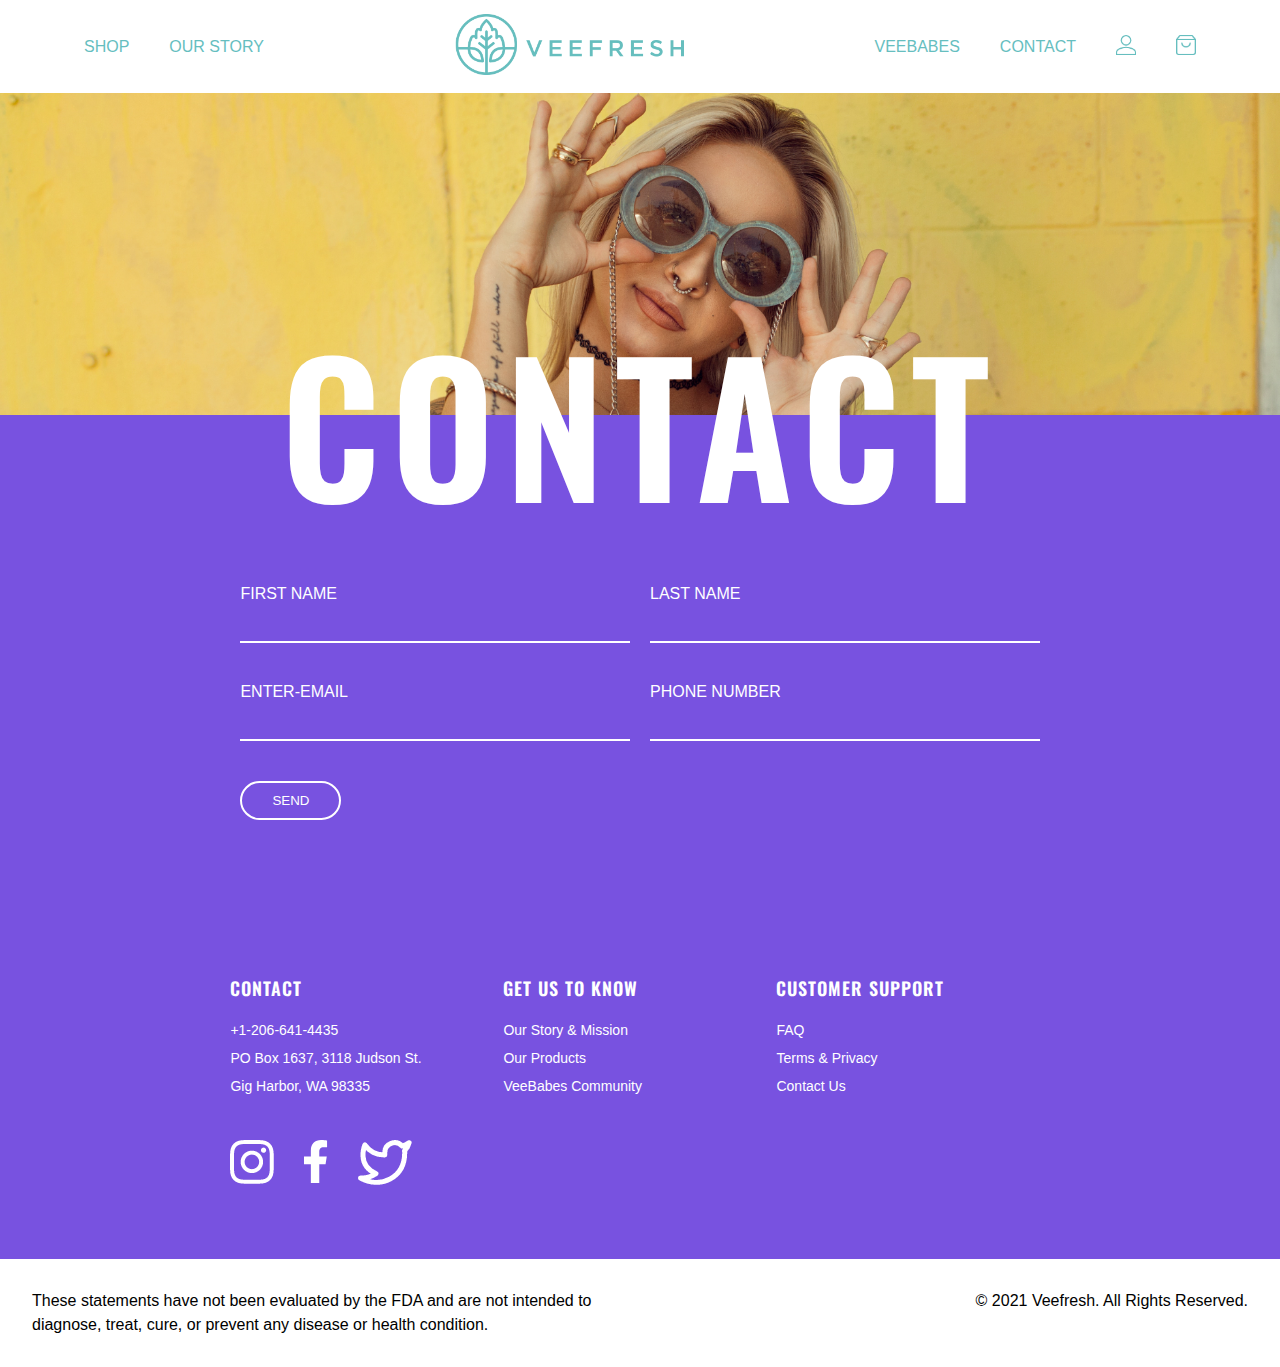
<file: contactus.html>
<!DOCTYPE html>
<html lang="en">

<head>
    <meta charset="UTF-8">
    <meta http-equiv="X-UA-Compatible" content="IE=edge">
    <meta name="viewport" content="width=device-width, initial-scale=1.0">
    <title>Document</title>
    <link rel="stylesheet" href="style.css">
    <link rel="stylesheet" href="responsive.css">
    <link rel="preconnect" href="https://fonts.googleapis.com">
    <link rel="preconnect" href="https://fonts.gstatic.com" crossorigin>
    <link href="https://fonts.googleapis.com/css2?family=Oswald:wght@200;300;400;500;600;700&display=swap"
        rel="stylesheet">
    <script src="https://ajax.googleapis.com/ajax/libs/jquery/3.5.1/jquery.min.js"></script>

</head>

<body>



    <div class="LoadingBlock">
        <div class="MainLoader">

        </div>
    </div>
    <div class="side-nav">
        <ul>
            <li class="close-btn"><a>&times;</a></li>
            <li><a>SHOP</a></li>
            <li><a>OUR STORY</a></li>
            <li><a>VEEBABES</a></li>
            <li><a>CONTACT</a></li>
        </ul>
    </div>
    <div class="wrapper">
        <!---------NAV_BAR_SECTION_START------->
        <div class="shop-nav-bar">
            <div class="nav-bar-small">
                <div class="mini-container nav-bar-small-main">
                    <div class="left-data">
                        <img src="./Images/menu.png" alt="Image is Here.">
                    </div>

                    <div class="mid-data">
                        <img src="./Images/veefresh-logo.png" alt="Image is Here.">
                    </div>
                    <div class="right-data">
                        <img src="./Images/Icon material-person-blue.png" alt="Image is Here.">
                    </div>
                </div>
            </div>
            <div class="mini-container shop-nav">
                <div class="left-nav-bar">
                    <ul>
                        <li><a>SHOP</a></li>
                        <li><a>OUR STORY</a></li>
                    </ul>
                </div>
                <div class="mid-nav-bar">
                    <img src="./Images/veefresh-logo.png" alt="Image is Here.">
                </div>
                <div class="right-nav-bar">
                    <ul>
                        <li><a>VEEBABES</a></li>
                        <li><a>CONTACT</a></li>
                        <li><a><img src="./Images/Icon material-person-blue.png" alt="Image is Here."></a></li>
                        <li><a><img src="./Images/Icon feather-shopping-bag-blue.png" alt="Image is Here."></a></li>
                    </ul>
                </div>
            </div>
        </div>
        <!---------NAV_BAR_SECTION_END------->
        <!---------BLANK IMAGE SECTION START------->
        <div class="image-section">
            <img src="./Images/atikh-bana-_KaMTEmJnxY-unsplash.png" alt="Image is Here.">
        </div>
        <!---------BLANK IMAGE SECTION END------->
        <!---------CONTACT US SECTION START------>
        <div class="contact-us">
            <div class="contact-us-heading">
                <h2>CONTACT</h2>
            </div>
            <div class="main-contact-us-section">
                <div class="container">
                    <form>
                        <div class="input-group">
                            <div class="main-input-group">
                                <label>FIRST NAME</label>
                                <input type="text" required="required">
                            </div>
                        </div>
                        <div class="input-group">
                            <div class="main-input-group">
                                <label>LAST NAME</label>
                                <input type="text" required="required">
                            </div>
                        </div>
                        <div class="input-group">
                            <div class="main-input-group">
                                <label>ENTER-EMAIL</label>
                                <input type="email" required="required">
                            </div>
                        </div>
                        <div class="input-group">
                            <div class="main-input-group">
                                <label>PHONE NUMBER</label>
                                <input type="tel" required="required">
                            </div>
                        </div>
                        <button>SEND</button>
                    </form>

                    <div class="main-connect-content-main">
                        <div class="box-1-main">
                            <div class="content-box-main">
                                <h2>CONTACT</h2>
                                <p>+1-206-641-4435</p>
                                <p>PO Box 1637, 3118 Judson St.</p>
                                <p>Gig Harbor, WA 98335</p>
                            </div>
                            <div class="content-box-main">
                                <h2>GET US TO KNOW</h2>
                                <p>Our Story & Mission</p>
                                <p>Our Products</p>
                                <p>VeeBabes Community</p>
                            </div>
                            <div class="content-box-main">
                                <h2>CUSTOMER SUPPORT</h2>
                                <p>FAQ</p>
                                <p>Terms & Privacy</p>
                                <p>Contact Us</p>
                            </div>
                        </div>
                        <div class="box-2-main">
                            <ul>
                                <li><a><img src="./Images/Icon awesome-instagram.png" alt="Image is Here."></a></li>
                                <li><a><img src="./Images/Icon awesome-facebook-f.png" alt="Image is Here."></a></li>
                                <li><a><img src="./Images/Icon feather-twitter.png" alt="Image is Here."></a></li>
                            </ul>
                        </div>
                    </div>
                </div>
            </div>
        </div>
        <!---------CONTACT US SECTION END------>


        <!---------FOOTER SECTION START------------>
        <div class="shop-footer">
            <div class="footer-main-block">
                <div class="box1">
                    <p>These statements have not been evaluated by the FDA and are not intended
                        to diagnose, treat, cure, or prevent any disease or health condition.</p>
                </div>
                <div class="box2">
                    <p>© 2021 Veefresh. All Rights Reserved.</p>
                </div>
            </div>
        </div>
        <!---------FOOTER SECTION END-------------->
    </div>
    <script src="./main.js"></script>
</body>

</html>
</file>
<file: style.css>
*{
    margin:0;
    padding: 0;
}
.offer-box{
    display: none;
}
.side-nav ul li a {
    text-decoration: none;
    color: var(--main-color-2);
}
.main-offer-div{
    width: 100%;
    height:100%;
    position: fixed;
    display: flex;
    justify-content: center;
    align-items: center;
    background-color:rgba(0,0,0,0.5);
    z-index: 999;
}
.offer-sub-box{
    width: 75%;
    height: 80vh;
    margin: 0 auto;
}
.bg-image{
    background: url('./Images/Group\ 327.png');
    height: 100%;
    width: 100%;
    background-size: cover;
    background-position: center;
    background-repeat: no-repeat;
    position: relative;
}
.bg-image:after{
    position: absolute;
    content: '';
    top: 0;
    left: 0;
    height: 100%;
    width: 100%;
    background: linear-gradient(to top right,rgba(15,100,172,0.8),rgba(102,190,191,0.8));
    z-index: 0;
}
.main-image-div{
    height: 100%;
    width: 100%;
    z-index: 1;
    display: flex;
    justify-content: center;
    align-items: center;
}
.popUpContent{
    display: flex;
    justify-content: center;
    align-content: center;
    flex-direction: column;
}
.center-content {
    display: flex;
    justify-content: center;
    align-items: center;
    flex-direction: column;
}
.popUpContent h2 {
    font-size: 28px;
    color: #fff;
    text-align: center;
    line-height: 1.2;
    padding: 10px 0;
    margin: 10px 0;
}
.center-content p{
    text-align: center;
    color: #fff;
    font-weight: 600;
    padding: 10px 0;
}
.center-content .formFirst  button{
    width: 20%;
    background-color:transparent;
    color: #fff;
}
.center-content form{
    width: 100%;
    margin: 10px 0;
}
.popUpContent h2 span{
    font-size: 50px;
}
.formFirst{
    border-bottom: 2px solid #fff;
    background-color: transparent;
    margin: 10px 0;
    font-size: 14px;
}

.formFirst input{
    background-color: transparent;
    color: var(--main-color-1);
    
}
.formFirst label{
    background-color: transparent;
    color: #fff;
}
.formFirst button{
    cursor: pointer;
}
.formFirst input::placeholder{
    color: #fff;
    font-size: 14px;
}
.center-content button{
    width: 100%;
    padding: 5px 0;
    border-radius: 20px;
    margin: 10px 0;
}
.bg-image .main-image-div{
    position: relative;
}
.LoadingBlock{
    width: 100%;
    height: 100%;
    position: fixed;
    display: flex;
    justify-content: center;
    align-items: center;
    z-index: 99;
    background-color: rgba(0,0,0,1);
}
.MainLoader{
    width: 100px;
    height: 100px;
    border:5px solid white;
    border-radius: 50%;
    border-top-color:yellow;
    animation: alter 2s infinite;
}
@keyframes alter {
    100%{
        transform: rotate(360deg);
    }    
}
.libraryLoader{
    display: none;
}
html, body, div, span, applet, object, iframe,
h1, h2, h3, h4, h5, h6, p, blockquote, pre,
a, abbr, acronym, address, big, cite, code,
del, dfn, em, img, ins, kbd, q, s, samp,
small, strike, strong, sub, sup, tt, var,
b, u, i, center,
dl, dt, dd, ol, ul, li,
fieldset, form, label, legend,
table, caption, tbody, tfoot, thead, tr, th, td,
article, aside, canvas, details, embed, 
figure, figcaption, footer, header, hgroup, 
menu, nav, output, ruby, section, summary,
time, mark, audio, video {
	margin: 0;
	padding: 0;
	border: 0;
	font-size: 100%;
	font: inherit;
	vertical-align: baseline;
}
input,button{
    border:none;
    outline: none;
}
abbr[title] {
    border-bottom: none; /* 1 */
    text-decoration: underline; /* 2 */
    text-decoration: underline dotted; /* 2 */
}
article,aside,details,figcaption,figure,footer,header,hgroup,menu,nav,section { 
    display:block;
}
:root{
    --main-color-1 : #fff;
    --main-color-2 : #66BEBF;
    --main-color-3 : #453E3B;
    --pink-bg-color: #F491B3;
    --purple-bg-color: #6C559B;
    --brown-bg-color: #C65621;
    --light-grey-color:#707070;
    --button-bg-color-1:#423071;
    --orange-color:#FEA08A; 
    --purple-before-color:#B78FCC;
    --lightblue-before-color:#66BEBF;
    --red-color:#e56426;
    --pink-bg-color-1:#FCA08D;
    --purple-color:#7852E0;
}
body{
    font-family: 'Open Sans', sans-serif;
}

/*PAGE LOADER SECTION END*/
/*HOME PAGE SECTION START*/
.wrapper{
    width: 100%;
    transition: margin-left 0.5s;
    /* display: none; */
}
.mini-container{
    width: 90%;
    margin: 0 auto;
}
.container{
    width: 80%;
    margin: 0 auto;
}
.mini-container-nav-bar {
    width: 100%;
    position: relative;
    
}
.nav-bar-main{
    width: 100%;
    position: absolute;
    z-index: 9;
    transform: 0.3s ;
}
.nav-bar-scroll{
    background-color: var(--main-color-1);
    box-shadow: 2px 2px 10px rgba(0,0,0,0.5);
    position: fixed;
    transition: 0.5s;
    background-color: #fff;
}
.nav-bar {
    display: flex;
    justify-content: space-between;
    width: 95%;
    margin: 0 auto;
    align-items: center;
    padding: 5px 0 0;
}
.nav-bar-left ul {
    list-style: none;
    display: flex;
    justify-content: center;
    align-items: center;
    flex-wrap: wrap;
}
.nav-bar-left ul li {
    padding: 0px 20px;
    color: var(--main-color);
}
.nav-bar-left ul li a {
    color: var(--main-color-1);
    text-decoration: none;
    cursor: pointer;
    
}
.nav-bar-right ul li a {
    color: var(--main-color-1);
    text-decoration: none;
}
.nav-bar-mid {
    list-style: none;
}
.nav-bar-mid {
    list-style: none;
}
.nav-bar-mid li img{
    cursor: pointer;
}
.nav-bar-right ul li {
    padding: 0px 20px;
    color: var(--main-color);
}
.nav-bar-right ul li a{
    cursor: pointer;
}
.nav-bar-right ul li img{
    cursor: pointer;
}
.nav-bar-right ul {
    list-style: none;
    display: flex;
    justify-content: center;
    align-items: center;
    flex-wrap: wrap;
}
.header-slider-div .slider-div-items img {
    width: 100%;
    display: block;
}
.header-slider-div .slider-div-items {
    width: 100%;
    padding: 120px 0 100px;
}
.slider-div{
    width: 100%;
    cursor: grab;
}
.header-slider-div {
    width: 100%;
}
.nav-bar-right ul li img {
    height: 25px;
    width: 25px;
}
.slider-div-items{
    position: relative;
}
.slide-image-div{
    width: 65%;
    margin: 0 auto;
}
.slide-image-div img{
    width: 100%;
    display: block;
}
.slide-bg-1{
    background-color: var(--pink-bg-color);
}
.slide-bg-2{
    background-color: var(--purple-bg-color);
}
.slide-bg-3{
    background-color: var(--brown-bg-color);
}
.large-title{
    position: absolute;
    z-index: 1;
    top: 50%;
    left: 10%;
    transform: translate(-10%, -50%);
}
.large-title h2{
    font-size: 75px;
    font-family: 'Oswald',sans-serif;
    font-weight: 600;
    color: var(--main-color-1);

}
.slide-number{
    position: absolute;
    top: 15%;
    left: 12%;
}
.slide-number p{
    font-size: 50px;
    color: var(--main-color-1);
    font-weight: 600;
    position:relative;
}
.slide-number p::before{
    content: '';
    position: absolute;
    width: 100%;
    bottom: 0;
    border-bottom: 5px solid var(--main-color-1);
}
.main-hash-tag-section {
    padding: 50px 0 75px;
    min-height: 550px;
    display: flex;
    justify-content: center;
    align-items: center;
}
.main-hash-tag-content {
    width: 60%;
    margin: 0 auto;
    text-align: center;
}   
.main-hash-tag-content p {
    font-size: 20px;
    padding: 0 100px;
    line-height: 2.0;
    color: var(--light-grey-color);
}
.main-hash-tag-content p span{
    font-weight: 600;
    color: var(--main-color-3);
    text-shadow: 2px 1px 3px rgba(0,0,0,0.3);

}
.hash-tag-section{
    position: relative;
    background-color: #F8F8F8;
}
.hash-tag-absolute-item-1 {
    position: absolute;
    top: -5%;
    left: 10%;
    max-width: 200px;
}
.hash-tag-absolute-border-div {
    border: 15px solid;
    position: relative;
    border: 10px solid var(--main-color-1);
    background-color: var(--main-color-1);
}
.mustag-image {
    position: absolute;
    top: -12%;
    left: 50%;
    transform: translateX(-50%);
}
.mustag-image img{
    width: 100%;
    margin: 0 auto;
}
.hash-tag-absolute-content img {
    width: 100%;
    display: block;
}
.hash-tag-absolute-item-2 {
    position: absolute;
    top: 12%;
    left: 82%;
    max-width: 200px;
}
.hash-tag-absolute-item-3 {
    position: absolute;
    top: 35%;
    left: -1%;
    max-width: 200px;
    max-height: 200px;
}
.hash-tag-1 p{
    color: var(--main-color-3);
    text-align: center;
    font-size: 22px;
    padding: 10px 0;
    font-weight: 600;
}
.hash-tag-2 p{
    color: var(--main-color-2);
    text-align: center;
    font-size: 22px;
    padding: 5px 0;
}
.hash-tag-absolute-item-4 {
    position: absolute;
    top: 50%;
    left: 75%;
    max-width: 200px;
}
.hash-tag-absolute-item-5 {
    position: absolute;
    bottom: -10%;
    left: 35%;
    max-width: 200px;
}
.hash-tag-absolute-item-6 {
    position: absolute;
    bottom: -20%;
    left: 55%;
    max-width: 200px;
}   
/*SIDE IMAGE SECTION START*/
.side-image-section{
    width: 100%;
}
.side-image {
    position: relative;
    left: -100px;
}
.side-image img{
    padding: 10px 0;
    width: 300px;
    height: 300px;
}
/*SIDE IMAGE SECTION END*/
/*HOME PAGE PRODUCT SECTION START*/
.homepage-product-section{
    background-color: var(--purple-bg-color);
    padding: 150px 0    ;
    position: relative;
}

.homepage-product-heading h2{
    position: absolute;
    top: -11%;
    left: 50%;
    transform: translateX(-50%);
    font-size: 160px;
    font-weight: 600;
    color: var(--main-color-2);
    letter-spacing: 10px;
    font-family: 'Oswald', sans-serif; 
}
.homepage-product-main-box{
    width: 95%;
    margin: 0 auto;
    padding: 100px 0 50px;
}
.product-sub-main-box{
    display: flex;
    flex-direction: row;
    flex-wrap: wrap;
}
.product-image-section img{
    width: 80%;
    display: block;
}
.product-sub-main-box .product-box {
    width: 25%;
    display: block;
    text-align: center;
    transition: 0.5s;
}
.product-sub-main-box .product-box:hover{
    transform: scale(1.1);
    overflow: hidden;
}
.product-image-section {
    align-items: center;
    justify-content: center;
    display: flex;
    position: relative;
    z-index: 1;
    padding-top: 20px;
}
.product-image-section img{
    cursor: pointer;
}
.product-image-section.bg-color-1:before{
    content: '';
    position: absolute;
    height: 75%;
    width: 50%;
    top: 0;
    background-color: var(--orange-color);
    border-radius: 0 80px 0 80px;
    z-index: -1;
}
.product-image-section.bg-color-2:before{
    content: '';
    position: absolute;
    height: 75%;
    width: 50%;
    top: 0;
    background-color: var(--purple-before-color);
    border-radius: 0 80px 0 80px;
    z-index: -1;
}
.product-image-section.bg-color-3:before{
    content: '';
    position: absolute;
    height: 75%;
    width: 50%;
    top: 0;
    background-color: var(--lightblue-before-color);
    border-radius: 0 80px 0 80px;
    z-index: -1;
}
.content-section h2 {
    color: var(--main-color-1);
    font-size: 24px;
}
.content-section p {
    color: var(--main-color-1);
    font-size: 14px;
}
.content-section a{
    background-color: var(--button-bg-color-1);
    color: var(--main-color-1);
    padding: 10px 20px;
    border-radius: 25px;
    display: inline-block;
    margin: 10px 0;
    cursor: pointer;
    font-size: 12px;
}
.padding-2{
    margin-top: -75px;
    position: relative;
}
.hover-circle-section{
    width: 95%;
    margin: 0 auto;
    display: flex;
    flex-direction: row;
    flex-wrap: wrap;
    padding: 20px 0;
    position: relative;
}
.hover-circle-section:before{
    content: '';
    position: absolute;
    width: 75%;
    border-bottom: 2px solid #fff;
    left: 50%;
    top: 50%;
    transform: translate(-50%, -50%);
}
.main-circle-box{
    width: 25%;
    display: flex;
    justify-content: center;
    align-items: center;
}
.main-circle-box .circle-box{
    height: 25px;
    width: 25px;
    background-color: var(--main-color-1);
    border-radius: 50%;
    transition: 0.4s;
}
.circle-box-hover{
    background-color: var(--main-color-2);
    transform: scale(1.2);

}
/*HOME PAGE PRODUCT SECTION END/

/*HOME PAGE STORY SECTION START*/
.our-story-section{
    width: 100%;
    position: relative;
    padding: 100px 0 0;
}
.our-story-heading h2{
    position: absolute;
    top: -4%;
    width: 100%;
    left: 50%;
    letter-spacing: 5px;
    text-align: center;
    transform: translateX(-50%);
    font-size: 140px;
    font-weight: 600;
    color: var(--main-color-2);
    letter-spacing: 10px;
    font-family: 'Oswald', sans-serif;
}
.our-story-main-block > p{
    width: 60%;
    margin: 0 auto;
    font-size: 22px;
    text-align: center;
    line-height: 1.6;
    color: var(--main-color-3);
}
.story-block{
    width: 100%;
    padding: 50px 0 0;
}
.sub-story-block{
    display: block;
    padding: 100px 0 0;
}
.item-box-1{
    display: flex;
    flex-direction: row;
    flex-wrap: wrap;
    justify-content: center;
    padding: 80px 0;
    align-items: center;
}
.reverse-class{
    flex-direction: row-reverse;
}
.item-box-1 .image-box,.item-box-1 .content-box{
    width: 50%;
}
.item-box-1 .image-box img{
    width: 100%;
    display: block;
    position: relative;
}
.main-image-div{
    position: relative;
    width: 75%;
    margin: 0 auto;
}
.main-margin-div-2{
    position: relative;
    width: 75%;
    margin: 0;
}
.item-box-1 .image-box .main-image-div::before{
    content: '';
    position: absolute;
    height: 100%;
    width: 100%;
    top: -15%;
    left: -15%;
    background-color: rgba(102,190,191,0.5);
}
.reverse-class .image-box{
    display: flex;
    justify-content: flex-end;
}
.item-box-1.reverse-class .image-box .main-image-div::before{
    content: '';
    position: absolute;
    height: 100%;
    width: 100%;
    top: -15%;
    left: -15%;
    background-color: rgba(248,185,154,0.5);
}
.item-box-1 .content-box{
    display: flex;
    /* flex-wrap: wrap; */
}
.home-page-connect-section{
    background-image: url('./Images/AdobeStock_2060366351.png')!important;
}
.home-page-connect{
    background-color: transparent!important;
}
.home-page-connect-heading{
    top: 8%!important;
}
.homepage-offer-section{
    width: 100%;
    padding: 0 0 50px;
}
.homepage-offer-section .image{
    position: relative;
}
.homepage-offer-section .image img{
    width: 100%;
    display: block;
    filter: grayscale(100%);
}
.homepage-offer-section .image::after{
    position: absolute;
    content: '';
    top: 0;
    left: 0;
    height: 100%;
    width: 100%;
    background: linear-gradient(to right,rgb(102 190 191 / 50%),rgb(120 82 224 / 50%));
}
.count-box {
    padding: 20px 30px;
    font-size: 32px;
    font-weight: 600;
    color: var(--main-color-2);
}
.main-content-box a {
    font-size: 18px;
    font-weight: 600;
    color: var(--red-color);
    cursor: pointer;
}
.main-content-box h2 {
    font-size: 60px;
    font-family: cursive;
    color: var(--red-color);
}
.main-content-box p {
    font-size: 16px;
    line-height: 1.6;
    color: var(--light-grey-color);
    padding: 20px 0;
}
.offer-container{
    position: relative;
}
.offer-container .offer-content{
    position: absolute;
    top: 50%;
    transform: translateY(-50%);
    left: 10%;
    width: 30%;
}
.offer-container .offer-content h2{
    font-size: 80px;
    font-weight: 600;
    line-height: 1.0;
    color: var(--main-color-1);
}
.offer-container .offer-content p{
    padding: 20px 50px 0 0;
    line-height: 1.6;
    font-size: 16px;
    color: var(--main-color-1);
}
.offer-container .offer-content h3{
    text-transform: uppercase;
    padding: 20px 0;
    font-weight: 600;
    color: var(--main-color-1);
}
/*HOME PAGE STORY SECTION END*/
/*HOME PAGE SECTION END*/
/* CONTACT US PAGE START */
/*NAV BAR SMALL START*/
    .side-nav{
        height: 100%;
        width: 0px;
        position: fixed;
        z-index: 99;
        background: var(--main-color-1);
        color: var(--main-color-2);
        padding: 50px 0;
        overflow-x: hidden;
        transition: 0.5s;
    }
    .side-nav ul{
        list-style: none;
        margin: 0 20px;
    }
    .side-nav ul li{
        padding: 20px 0;
        position: relative;
    }
    .side-nav ul li a{
        cursor: pointer;
    }
    .side-nav .close-btn{
        position: absolute;
        top: 0;
        padding: 0;
        right: 25px;
        font-size: 50px;
    }
    .side-nav .close-btn::before{
        border-bottom: none;
    }
    .side-nav ul li::before{
        position: absolute;
        content: '';
        border-bottom: 2px solid var(--main-color-2);
        z-index: 999;
        width: 0%;
        bottom: 0;
        transition: 0.5s;
    }
    .side-nav ul li:hover::before{
        width: 100%;
    }
    .nav-bar-small{
        width: 100%;   
        padding: 10px 0;
        display: none;
    }
    .nav-bar-small-main{
        display: flex;
        align-items: center;
    }
    .nav-bar-small-main .left-data{
        width: 20%;
        display: flex;
        align-items: center;;
    }
    .nav-bar-small-main .mid-data{
        width: 60%;
        display: flex;
        justify-content: center;
    }
    .nav-bar-small-main .mid-data img{
        display: block;
    }
    .nav-bar-small-main .right-data{
        width: 20%;        
        display: flex;
        justify-content: flex-end;
    }
    .nav-bar-small-main .right-data img{
       height: 30px;
       width: 30px;
       display: block;
    }
    .nav-bar-small-main .left-data img{
        height: 30px;
        width: 30px;
    }
    .left-data img,.mid-data img,.right-data img{
        cursor: pointer;
    }
/*NAV BAR SMALL END*/
/* NAV BAR SECTION CODE*/
.shop-nav-bar {
    width: 100%;
    position: relative;
    transition: 0.8s;
    background-color: #fff;
}
.shop-nav {
    display: flex;
    align-items: center;
    justify-content: space-between;
    flex-direction: row;
    padding: 10px 0;
}
.left-nav-bar ul li {
    margin: 0px 20px;
    color: var(--main-color-2);
}
.left-nav-bar ul li a{
    cursor: pointer;
}
.mid-nav-bar{
    text-align: center;
}
.mid-nav-bar img{
    cursor: pointer;
}
.left-nav-bar ul {
    display: flex;
    list-style: none;
    align-items: center;
}
.right-nav-bar ul li {
    margin: 0px 20px;
    color: var(--main-color-2);
}
.right-nav-bar ul li a{
    cursor: pointer;
}
.right-nav-bar ul {
    display: flex;
    list-style: none;
    align-items: center;
    justify-content: flex-end;
}
.right-nav-bar ul img{
    height: 20px;
    width: 20px;
}
.nav-bar-scroll-1{
    box-shadow: 1px 2px 15px rgba(0,0,0,0.3);  
    position: fixed;
    top: 0;
    z-index: 9;
    transition: 0.5s;
}
/*NAV BAR CODE END*/
/*IMAGE SECTION START*/
.image-section{
    width: 100%;
}
.image-section img{
    width: 100%;
    display: block;
}
/*IMAGE SECTION END*/
/*CONTACT US SECTION START*/
.contact-us{
    background-color: var(--purple-color);
    position: relative;
    padding: 50px 0;
    
}
.contact-us-heading{
    width: 100%;
    text-align: center;
}
.contact-us-heading h2{
    top: -15%;
    position: absolute;
    left: 50%;
    transform: translateX(-50%);
    font-size: 180px;
    font-weight: 600;
    color: var(--main-color-1);
    letter-spacing: 10px;
    font-family: 'Oswald', sans-serif;
}
.main-contact-us-section form{
    padding: 100px 0;
    width: 80%;
    margin: 0 auto;
    display: flex;
    flex-direction: row;
    flex-wrap: wrap;
}
.input-group{
    width: 50%;
    margin: 20px 0;
}
.main-input-group{
    margin: 0 10px;
    display: flex;
    flex-direction: column;
}
.main-input-group label{
    color: var(--main-color-1);
}
.main-input-group input{
    background: transparent;
    border-bottom: 2px solid var(--main-color-1);
    color: var(--main-color-1);
    font-size: 16px;
    padding: 10px 0;
}
.main-contact-us-section form button{
    margin: 20px 10px;
    padding: 10px 30px;
    background: transparent;
    color: var(--main-color-1);
    border:2px solid var(--main-color-1);
    border-radius: 20px;
    cursor: pointer;
}
.main-connect-content-main{
    width: 80%;
    margin: 0 auto;
    display: block;
}
.main-connect-content-main .box-1-main{
    display: flex;
    flex-direction: row;
    flex-wrap: wrap;
    padding: 20px 0;
}
.main-connect-content-main .content-box-main{
    width: 33.33%;
}
.main-connect-content-main .content-box-main h2{
    padding: 15px 0;
    color: var(--main-color-1);
    font-weight: 600;
    font-family: 'oswald',sans-serif;
    font-size: 18px;
    letter-spacing: 1px;
}
.main-connect-content-main .content-box-main  p{
    color: var(--main-color-1);
    line-height: 2.0;
    font-size: 14px;
}
.main-connect-content-main .box-2-main{
    width: 100%;
    padding: 20px 0;
}
.main-connect-content-main .box-2-main ul{
    list-style: none;
    display: flex;
}
.main-connect-content-main .box-2-main ul li{
    padding-right: 30px;
}
.main-connect-content-main .box-2-main ul li img{
    cursor: pointer;
}
/*CONTACT US SECTION  END*/
/*FOOTER SECTION START*/
.shop-footer{
    width: 100%;
    background-color: var(--main-bg-color-1);
    padding: 30px 0;
}
.footer-main-block{
    width: 95%;
    margin:  0 auto;
    display: flex;
    flex-direction: row;
    justify-content: space-between;
    flex-wrap: wrap;
}
.footer-main-block .box1,.footer-main-block .box2{
    width: 50%;
    font-size: 16px;
    line-height: 1.5;
}
.footer-main-block .box2{
    text-align: right;
}
/*FOOTER SECTION END*/
/*CONTACT US PAGE END*/
/*SHOP PAGE SECTION START*/
.shop-image-div {
    width: 100%;
    display: flex;
    flex-wrap: wrap;
    flex-direction: row;
}
.image-div {
    width: 50%;
}
.image-div img {
    width: 100%;
    display: block;
    position: relative;
    cursor: pointer;
}
.first-sec-second-image{
    position: relative;
    z-index: 1;
}
.shop-procuct-section{
    background-color: #F8EDED;
    position: relative;
    padding: 150px 0 0 ;
    top: -175px;
}
.shop-product-heading h2 {
    padding-left: 150px;
    font-weight: 600;
    font-size: 40px;
    letter-spacing: -2px;
    font-family: 'Oswald', sans-serif;
}
.shop-product-heading {
    width: 100%;
    color: var(--main-color-2);
    font-weight: 600;
    font-size: 30px;
}
.shop-section-main-box{
    width: 100%;
    margin: 0 auto;
    padding: 50px 0px;  
}
.shop-sub-secton{
    width: 100%;
    display: flex;
    flex-direction: row;
    align-items: center;
    flex-wrap: wrap;
}
 .shop-block{
     width: 50%;
     margin: 25px 0px;
}
 .shop-block-margin-div{
     margin: 0px 20px;
     display: flex;
     flex-direction: row;
     flex-wrap: wrap;
     align-items: center;
}
.shop-box-1,.shop-box-2{
     width: 50%;
}
.shop-block-margin-div .shop-box-1{
     position: relative;
}
 .shop-block-margin-div .image-div{
     width: 100%;   
}
.shop-block-margin-div .bg-color-1:before{
        position: absolute;
        content: "";
        top: 0;
        left: 50%;
        transform: translateX(-50%);
        width: 65%;
        height: 80%;
        background-color: #FEA08A;
        z-index: -0;
        border-radius: 0 80px 0 80px;
}
.shop-block-margin-div .bg-color-2:before{
        position: absolute;
        content: "";
        top: 0;
        left: 50%;
        transform: translateX(-50%);
        width: 65%;
        height: 80%;
        background-color: #B78FCC;
        z-index: 0;
        border-radius: 0 80px 0 80px;
}
.shop-block-margin-div .bg-color-3:before{
        position: absolute;
        content: "";
        top: 0;
        left: 50%;
        transform: translateX(-50%);
        width: 65%;
        height: 80%;
        background-color: var(--pink-bg-color-1);
        z-index: 0;
        border-radius: 0 80px 0 80px;
}
.shop-block-margin-div .bg-color-4:before{
        position: absolute;
        content: "";
        top: 0;
        left: 50%;
        transform: translateX(-50%);
        width: 65%;
        height: 80%;
        background-color: #66BEBF;
        z-index: 0;
        border-radius: 0 80px 0 80px;
}
.shop-block-margin-div .bg-color-3 img{
     display: block; 
}
.shop-box-2{
        align-items: center;
        justify-content: center;
        height: 100%;
}
.shop-box-2 p{
        font-size: 18px;
        color: var(--main-color-3);
        line-height: 1.6;
        font-weight: 500;
}
.shop-box-2 .shop-box-content{
        height: 100%;
}
.shop-box-2 h3{
        font-size: 24px;
        margin: 10px 0;
        color: var(--main-color-2);
}
.shop-box-2 .rating{
        display: flex;
        flex-direction: row;
        margin: 10px 0;
        align-items: center;
}
.rating .rating-image-div{
        width: 40%;
}
.rating .rating-view{
        padding: 0 10px;
}
.rating .rating-image-div img{
        width: 100%;
        display: block;
}
.shop-box-2 a{
        background-color: var(--button-bg-color-1);
        color: var(--main-color-1);
        padding: 10px 20px;
        border-radius: 25px;
        display: inline-block;
        margin: 10px 0;
        cursor: pointer;
}
.nav-bar-scroll-1{
        box-shadow: 1px 2px 15px rgba(0,0,0,0.3);  
        position: fixed;
        top: 0;
        z-index: 9;
        transition: 0.5s;
}
.main-combo-section{
       width: 100%;
       top: -175px;
       position: relative;
       padding: 20px 0;
}
.combo-main-box{
       display: flex;
       flex-direction: row;
       justify-content: center;
       align-items: center;
       flex-wrap: wrap;
}
.main-combo-heading-section{
       padding: 30px 0;
       width: 100%;
       text-align: center;
}
.main-combo-heading-section h2{
       font-size: 60px;
       font-weight: 550; 
       padding: 10px 0;
       color: var(--main-color-2);
       letter-spacing: -2px;
       font-family: 'Oswald', sans-serif;

}
.combo-main-box .combo-box{
       width: 33.33%;
}
.combo-main-box .combo-sub-box{
       margin: 10px 30px;
        display: block;
}
.combo-sub-box .combo-box-1{
       position: relative;
}
.combo-sub-box .combo-box-2{
       text-align: center;
}
.combo-sub-box .combo-box-1.combo-before-1::before{
       content: '';
       position: absolute;
       top: 0;
       width: 75%;
       left: 50%;
       transform: translateX(-50%);
       background-color: #F8B99A;
       height: 80%;
       border-radius: 0 80px 0 80px;
       z-index: -1;
}
.combo-sub-box .combo-box-1.combo-before-3::before{
    content: '';
    position: absolute;
    top: 0;
    width: 75%;
    left: 50%;
    transform: translateX(-50%);
    background-color: #66BEBF;
    height: 80%;
    border-radius: 0 80px 0 80px;
    z-index: -1;
}
.combo-sub-box .combo-box-1.combo-before-2::before{
    content: '';
    position: absolute;
    top: 0;
    width: 75%;
    left: 50%;
    transform: translateX(-50%);
    background-color:#B78FCC;
    height: 80%;
    border-radius: 0 80px 0 80px;
    z-index: -1;
}
.combo-main-box .combo-box-image{
    width: 100%;
    padding: 50px 0 10px 0;
}
.combo-main-box .combo-box-image img{
    width: 100%;
    display: block;
    cursor: pointer;
}
.combo-sub-box .combo-box-2 h2{
    font-size: 22px;
    color: var(--main-color-3);
    font-weight: 500;
}
.combo-sub-box .combo-box-2 h3{
    font-size: 24px;
    color: var(--main-color-2);
}
.combo-sub-box .combo-box-2 h3 strike{
    font-size: 18px;
    color: lightgray;
}
.combo-sub-box .combo-box-2 a{
    background-color: var(--button-bg-color-1);
        color: var(--main-color-1);
        padding: 10px 20px;
        border-radius: 25px;
        display: inline-block;
        margin: 10px 0;
        cursor: pointer;
}
.image-with-text-section{
    width: 100%;
    position: relative;
}
.main-image-with-text-section{
    display: flex;
    justify-content: center;
    flex-direction: row;
    flex-wrap: wrap;
}
.main-image-with-text-section .box-1,.main-image-with-text-section .box-2{
    width: 50%;
}
.main-image-with-text-section .box-2{
    display: flex;
    flex-direction: column;
}
.main-image-with-text-section .box-1 img{
    width: 100%;
    display: block;
}
.box2-box-1 img {
    width: 100%;
    display: block;
}
.box2-box-2{
    padding: 100px;
}
.box2-box-2 h2{
    font-size: 24px;
    color: var(--main-color-2);
}
.box2-box-2 p{
    font-size: 20px;
    color: #808080;
    padding: 10px 0;
}
.box-3 .box2-box-2{
    display: none;
}
.image-overlay-section{
    width: 100%;
}
.overlay-section{
    display: flex;
    flex-direction: row;
    flex-wrap: wrap;
    padding: 50px 0;
}
.overlay-section .box-1{
    width: 35%;
    background: url('./Images/jusdevoyage-dynzyA1I6ds-unsplash.png');
    background-repeat: no-repeat;
    background-position: center;
    background-size: cover;
    background-color: var(--purple-color);
    display: flex;
    justify-content: center;
    align-items: center;
}
.overlay-section .box-1 .content-section{
    width: 60%;
    margin: 0 auto;
}
.overlay-section .box-1 .content-section h2{
    font-size: 60px;
    font-weight: 600;
    font-family: 'Oswald', sans-serif;
    letter-spacing: 5px;
    color: var(--main-color-1);
}
.overlay-section .box-1 .content-section p{
    color: var(--main-color-1);
    margin: 20px 0;
    font-size: 16px;
}
.overlay-section .box-1 .content-section p span{
    font-weight: 600;
    font-family: 'Oswald', sans-serif;
    letter-spacing: 2px;
    font-size: 22px;
}
.overlay-section .box-2{
    width: 65%;
}
.overlay-section .box-2 img{
    width: 100%;
    display: block;
}
.veebas-section {
    width: 100%;
    position: relative;
    padding: 150px 0;
}
.veebas-heading-section {
    width: 100%;
}
.veebas-heading-section h2{
    position: absolute;
    top: 0;
    left: 50%;
    transform: translateX(-50%);
    font-size: 180px;
    font-weight: 600;
    color: var(--main-color-2);
    letter-spacing: 10px;
}
.veebas-main-section {
    width: 100%;
    display: flex;
    justify-content: center;
}
.veebas-box-1, .veebas-box-2 {
    width: 50%;
}
.veebas-box-1{
   display: flex;
   justify-content: center;
   align-items: center;
    background: linear-gradient(45deg, var(--purple-color) 0%, var(--pink-bg-color-1) 100%);
}
.veebas-box-1 .veebas-content{
    width: 75%;
    text-align: center;
}
.veebas-box-1 .veebas-content h2{
    font-size: 60px;
    color: var(--main-color-1);
}
.veebas-box-1 .veebas-content p{
    font-size: 16px;
    padding: 50px 80px;
    line-height: 2.0;
    color: var(--main-color-1);
}
.veebas-content .veebas-form-section{
    width: 80%;
    margin: 0 auto;
    display: flex;
    border-bottom: 2px solid #fff;
}
.veebas-content .veebas-form-section ::placeholder{
    color: var(--main-color-1);
    letter-spacing: 5px;
}
.veebas-content .veebas-form-section input{
    width: 80%;
    padding: 10px 5px;
    background: transparent;
    border: none;
    outline: none;
    color: var(--main-color-1);
    letter-spacing: 2px;
}
.veebas-content .veebas-form-section button{
    width: 20%;
    background: transparent;
    border: none;
    outline: none;
    color: var(--main-color-1);
    cursor: pointer;
    letter-spacing: 2px;
}
.veebas-box-2 img{
    width: 100%;
    display: block;
}
.happy-customer-section {
    width: 100%;
}
.happy-customer-heading{
    padding: 0 0 50px; 
}
.happy-customer-heading h2 {
    font-size: 30px;
    color: var(--main-color-2);
    padding: 15px 0;
}
.happy-customer-heading {
    width: 100%;
    text-align: center;
}
.happy-customer-sub-section {
    width: 95%;
    margin:0 auto;
    display: flex;
    justify-content: center;
    align-items: center;
    flex-direction: row;
    flex-wrap: wrap;
}
.happy-customer-sub-section .person-box {
    text-align: center;
}
.person-div-margin{
    margin: 10px 20px;
    box-shadow: 0px 2px 10px 2px rgb(0 0 0 / 30%);
    border-radius: 10px;
}
.person-div-margin .person-image-div{
    width: 100%;
    display: flex;
    justify-content: center;
}
.person-div-margin .person-image-div> img{
    padding: 30px 0 0;
}
.person-div-margin p{
    padding: 20px;
    color: gray;
}
.person-div-margin h3{
    text-transform: uppercase;
    color: var(--main-color-2);
}
.person-div-margin .log-section{
    width: 90%;
    display: flex;
    margin: 50px auto 0;
    padding: 20px 0;
    justify-content: space-between;
}
.log-section .rate-image {
    width: 130px;
}
.log-section .rate-image  img{
    width: 100%;
    display: block;
}
.connect-section-start{
    width: 100%;
    position: relative;
    padding: 175px 0 0;  
}
.connect-section-heading{
    width: 100%;
}
.connect-main-section{
    background:url(./Images/hong-nguyen-J4TEzb9mb3A-unsplash.png);
    background-repeat: no-repeat;
    background-size: cover;
    background-position: center;
}
.main-connect-content{
    width: 80%;
    margin: 0 auto;
    display: flex;
    justify-content: space-between;
    align-items: center;
    padding: 50px 0;
}
.main-connect-content .box-1 .content-box{
    color: var(--main-color-1);
    padding: 20px 0;
}
.main-connect-content .box-1 .content-box h2{
    font-weight: 600;
    font-size: 18px;
    padding: 10px 0;
    font-family: 'Oswald', sans-serif;
}
.main-connect-content .box-1 .content-box p{
    line-height: 1.6;
}
.connect-section-content{
    padding: 100px 0;
    background-color:rgba(252,160,141,0.9);
}
.connect-section-heading h2{
    position: absolute;
    top: 0;
    left: 50%;
    transform: translateX(-50%);
    font-size: 180px;
    font-weight: 600;
    color: var(--main-color-2);
    letter-spacing: 10px;
    font-family: 'Oswald', sans-serif;
}
.main-connect-content .box-2 ul{
    list-style: none;
    
}
.main-connect-content .box-2 ul li{
    padding: 20px 0;
    height: 50px!important;
    width: 50px;
    display: flex;
    justify-content: center;
    align-items: center;
}
.main-connect-content .box-2 ul li img{
    cursor: pointer;
} 
.footer-white-color{
    background-color: var(--main-color-1)!important;
    color: #000!important;
}
/*SHOP PAGE SECTION END*/
/*VEEBABE PAGE START*/
.veebabes-image-div{
    width: 100%;
}
.veebabes-image-div img{
    width: 100%;
    display: block;
}
.veebabe-section-page{
    background-color: var(--pink-bg-color-1);
    padding: 100px 0 250px 0;
    display: flex;
    justify-content: center;
    align-items: center;
    position: relative;
}
.veebabe-content .veebabe-section-heading{
    width: 100%;
    text-align: center;  
}
.veebabe-section-heading h2{
    font-size: 50px;
    color: var(--main-color-1);
}
.veebabe-form-content{
    width: 60%;
    margin: 0 auto;
    text-align: center;
}
.veebabe-form-content p{
    color: var(--main-color-1);
    line-height: 1.8;
    padding: 80px 50px;
}
.veebabe-form-content p span{
    font-weight: 800;
}
.veebabe-form-content form{
    width: 100%;
    display: flex;
    flex-direction: row;
    flex-wrap: wrap;
    border-bottom: 2px solid var(--main-color-1);
}
.veebabe-form-content form input{
    width: 80%;
    padding: 10px 0;
    color: var(--main-color-1);
    background-color: transparent;
}
.veebabe-form-content form input::placeholder{
    color: var(--main-color-1);
}
.veebabe-form-content form button{
    width: 20%;
    text-align: right;
    color: var(--main-color-1);
    background-color: transparent;
}
.veebabe-specification-section {
    width: 100%;
    background: url('./Images/ava-sol-lexz8M9N7gs-unsplash.png');
    background-repeat: no-repeat;
    background-size: cover;
    background-position: center;
}
.veebabe-hash-tag-absolute-item-1 {
    position: absolute;
    top: 20%;
    left: 3%;
    max-width: 200px;
    max-height: 200px;
}
.veebabe-hash-tag-absolute-item-2 {
    position: absolute;
    top: 35%;
    left: 10%;
    max-width: 200px;
    max-height: 200px;
}
.veebabe-hash-tag-absolute-item-3 {
    position: absolute;
    bottom: -10%;
    left: 35%;
    max-width: 200px;
    max-height: 200px;
}
.veebabe-hash-tag-absolute-item-4 {
    position: absolute;
    bottom: -15%;
    left: 55%;
    max-width: 200px;
    max-height: 200px;
}
.veebabe-hash-tag-absolute-item-6 {
    position: absolute;
    top: 35%;
    right: 10%;
    max-width: 200px;
    max-height: 200px;
}
.absolute-image-div{
    height: 300px;
    width: 300px;
    bottom: -20%;
    left: -8%;
    position: absolute;
    z-index: 999;
}
.absolute-image-div img{
    width: 100%;
    display: block;
}
.veebabe-hash-tag-absolute-item-5 {
    position: absolute;
    top: 20%;
    right: 0%;
    max-width: 200px;
    max-height: 200px;
}
.sub-specification-section {
    display: flex;
    flex-direction: row;
    flex-wrap: wrap;
    justify-content: center;
    align-items: center;
    padding: 200px 0;
    background-color: rgba(120,82,244,0.8);
}
.sub-specification-section .box .spec-image-box{
    border: 2px solid var(--main-color-1);
    padding: 20px;
    border-radius: 50%;
    margin: 20px;
}
.sub-specification-section .box .spec-image-box img{
    height: 40px;
    width: 40px;
    display: block;
    padding: 5px;
}
.sub-specification-section .box {
    width: 50%;
    margin: 10px 0;
}
.sub-specification-section .box .margin-box {
    margin: 0px 30px;
    display: flex;
    align-items: center;
}
.spec-content-box {
    padding: 0 15px;
    color: var(--main-color-1);
}
.spec-content-box  h2{
    padding: 10px 0;
    font-size: 22px;
    font-weight: 600;
}
.spec-content-box  p{
    font-size: 14px;
    line-height: 1.6;
}
.babe-box-connect-section-page{
    padding: 0!important;
}
.veebabe-connect-heading{
    top: -15%!important;
    position: a;
}
.veebabe-connect-section{
    background: url('./Images/AdobeStock_374281864.png')!important;
    background-repeat: no-repeat;
    background-size: contain!important;
    background-position: center;
}
/*VEEBABE PAGE END*/
/*ABOUT PAGE START*/
.spec-box-1,.spec-box-2{
    width: 50%;
}
.spec-box-1{
    position: relative;
    padding: 50px 0;
    display: flex;
    align-items: center;
    padding: 100px 0 ;
}
.spec-box-1 .image-div img{
    width: 100%;
    display: block;
}
.spec-image-1 {
    position: absolute;
    left: 35%!important;
    top: 50%;
    width:400px;
    /* border: 2px solid red; */
}
.spec-box-2-content h1 {
    font-size: 60px;
    color: var(--main-color-1);
    font-weight: 600;
    padding: 10px 0;
}
.spec-box-2-content p {
    font-size: 14px;
    color: var(--main-color-1);
    padding: 15px 50px 15px 0;
    line-height: 1.5;
}
.spec-box-1 .image-div{
    /* padding: 0 100px; */
    width: 50%;
    margin: 0 auto;
}
.spec-box-2-content h3 {
    color: var(--main-color-1);
    font-size: 16px;
    padding: 10px 0;
}
.spec-box-2-content h2{
    font-family: cursive;
    font-size: 32px;
    font-style: italic;
    color: var(--main-color-1);
}
.about-sub-specification{
    padding: 100px 0!important;
}
.research-section{
    width: 100%;
    display: flex;
    flex-direction: row;
    align-items: center;
    flex-wrap: wrap;
    padding: 50px 0;
}
.research-box-1, .research-box-2{
    width: 50%;
}
.research-box-1 img{
    width: 100%;
    display: flex;
}
.research-box-1 .image-div{
    width: 55%;
}
.research-nature-content{
    display: block;
}
.research-box-1 {
    display: flex;
    justify-content: center;
    align-items: center;
}
.research-row {
    display: flex;
    flex-direction: row;
    margin: 30px 0;
    align-items: center;
}
.research-box-1 .image-div{
    margin: 0px 50px;
} 
.research-box-1 .image-div img{
    width: 100%;
    display: flex;
}
.research-box-2 > h2{
    font-size: 40px;
    color: var(--main-color-2);
    padding: 20px 0;
}
.research-col-1 .image-div {
    height: 100px;
    width: 100px;
    display: flex;
    justify-content: center;
    align-items: center;
    margin: 20px;
    border-radius: 50%;
}
.research-col-1 .image-div img{
    height: 50px;
    width: 50px;
    display: block;
}
.green-border{
    border:2px solid #66BEBF;
}
.blue-border{
    border:2px solid #6ABE81;
}
.red-border{
    border:2px solid #E56426;
}
.research-col-2 h2 {
    color: var(--main-color-3);
    font-size: 24px;
    padding: 10px 0;
}
.research-col-2 p {
    width: 60%;
    font-size: 14px;
    line-height: 1.5;
}   
.only-image-section{
    width: 100%;
    display: block;
}
.only-image-section img{
    width: 100%;
    display: block;
    padding: 0;
    margin: 0;
}
.closePop2 {
    background: transparent;
    color: var(--main-color-1);
    cursor: pointer;
    border: 2px solid var(--main-color-1);
}
.about-veebabe-section{
    padding: 0;
}
.about-veebabe-section h2{
    top: -20%;
}
.about-happy-customer-section{
    padding: 50px 0 0;
}
.about-connect-section{
    padding: 100px 0 0;
}
.about-connect-main-section{
    background-image: url('./Images/contact-header-bg_1920x630.png');
    background-repeat: no-repeat;
    background-position: center;
    background-size: cover;
}
.about-overlay-section{
    background-color: rgba(120,82,224,0.9);
}
/*ABOUT PAGE END*/
/*REVIEW PAGE START*/
.review-overlay-section{
    background-color: transparent;
}
.review-connect-section{
    background: url('./Images/AdobeStock_174551567.png');
    background-repeat: no-repeat;
    background-size: cover;
    background-position: center;
}
.review-image-section{
    width: 100%;
}
.review-image-section img{
    width: 100%;
    display: block;
}
.review{
    padding: 150px 0 100px;
    position: relative;
    display: flex;
    justify-content: center;
    align-items: center ;
    background:linear-gradient(to left, var(--lightblue-before-color), #A09ABF);
}
.review .review-content {
    text-align: center;
}
.review .review-content h2{
    font-size: 24px;
    padding: 0 0 15px ;
    color: var(--main-color-1);
}
.review-heading h2{
    position: absolute;
    top: -30%;
    left: 50%;
    transform: translateX(-50%);
    font-size: 180px;
    font-weight: 600;
    color: var(--main-color-1);
    letter-spacing: 10px;
    font-family: 'Oswald', sans-serif;
}
.review-section-start{
    padding: 50px 0;
}
.review-heading-section{
    width: 100%;
    text-align: center;
}
.review-heading-section h2{
    font-size: 44px;
    color: var(--main-color-2);
    padding: 10px 0 25px; 
}
.review-heading-section a{
    border:1.5px solid var(--main-color-3);
    padding: 10px 30px;
    border-radius: 25px;
    display: inline-block;
}
.main-custom-review-section {
    display: flex;
    flex-direction: row;
    flex-wrap: wrap;
    align-items: center;
    width: 80%;
    margin: 0 auto;
}
.main-custom-review-section .review-box {
    width: 50%;
}
.custom-review-section{
    padding: 50px 0;
}
.review-margin-div {
    margin: 20px 10px;
}
.review-box-1 {
    display: flex;
}
.review-box-1 .review-image-div {
    width: 20%;
}
.review-box-1 .review-content-div {
    width: 80%;
}
.review-image-div img {
    width: 100%;
    display: block;
}
.review-box-2 h2 {
    font-size: 28px;
    font-weight: 600;
    padding: 0 0 10px;
}
.review-box-2 p {
    font-size: 16px;
}
.review-person-name p span {
        margin: 0 10px 0 0;
        background-color: var(--main-color-2);
        color: var(--main-color-1);
        text-align: center;
        padding: 0px 5px;
}
.review-person-name p {
    font-weight: 600;
}
.review-person-name {
    padding: 10px 0;
}
.review-items img {
    width: 120px;
    float: left;
}
.review-connect-section{
    padding: 100px 0 0;
}
.review-connect-heading h2{
    top: -10%;
}
</file>
<file: responsive.css>
/*INDEX PAGE IS START HERE*/
@media only screen and (max-width : 1260px) {
    .large-title h2{
        font-size: 60px;
    }
    .slide-number{
        top: 18%;
    }
    .slide-number p {
        font-size: 40px;
    }
    .product-image-section.bg-color-1:before{
        height: 80%;
        width: 60%;
    }
    .product-image-section.bg-color-2:before{
        height: 80%;
        width: 60%;
    }
    .product-image-section.bg-color-3:before{
        height: 80%;
        width: 60%;
    }
    .product-image-section.bg-color-4:before{
        height: 80%;
        width: 60%;
    }
    .our-story-heading h2{
        top: -5%;
    }
    .main-content-box p{
        font-size: 18px;
    }
    .veebas-section {
        width: 100%;
        position: relative;
        padding: 75px 0;
    }
    .veebas-heading-section h2{
        top: -8%;
    }
    .connect-section-start{
        padding: 130px 0 0;
    }
    .connect-section-heading h2{
        top: 3%!important;
    }
}  
@media only  screen and (max-width: 1024px) {
    .slide-number p{
        font-size: 30px;
    }
    .slide-number{
        top: 20%;
    }
    .hash-tag-absolute-item-5{
        left: 30%;
    }
    .main-hash-tag-content p{
        font-size: 16px;
        padding: 0 50px;
    }
    .hash-tag-absolute-item-1{
        left:20%;
    }
    .product-image-section.bg-color-1:before,
    .product-image-section.bg-color-2:before,
    .product-image-section.bg-color-2:before,
    .product-image-section.bg-color-2:before
     {
        height: 90%;
        width: 65%;
    }
   
    .content-section h2{
        font-size: 20px;
    }
    .content-section p{
        font-size: 12px;
    }
    .content-section a {
        padding: 10px 15px;
        margin: 15px 0;
    }
    .homepage-product-heading h2{
        font-size: 130px;
        top: -9%;
    }
    .our-story-heading h2{
        font-size: 130px;
    }
    .our-story-main-block > p {
        width: 80%;
        font-size: 20px;
    }
    .story-block{
        padding: 0;
    }
    .main-content-box p{
        font-size: 16px;
    }
    .veebas-heading-section h2 {
        font-size: 130px!important;
        top: -3%!important;
        letter-spacing: 5px;
    }
    .veebas-box-1 .veebas-content p {
        padding: 20px 0px!important;
    }
    .offer-container .offer-content {
        width: 40%;
    }
    .offer-container .offer-content h2{
        font-size: 60px;
    }
}  
@media only screen and (max-width:950px) {
    .nav-bar-main{
        display: none;
    }
    .side-nav{
        display: block;
    }
    /* .mini-container-nav-bar{
        background-color: #fff;
    } */
} 
@media only screen and (max-width:768px ) {
    .large-title h2{
        font-size: 50px;
    }
    .slide-number p{
        font-size: 28px;
    }
    .slide-number{
        top: 20%;
        left: 8%;
    }
    .hash-tag-absolute-item-1,
    .hash-tag-absolute-item-2,
    .hash-tag-absolute-item-3,
    .hash-tag-absolute-item-4,
    .hash-tag-absolute-item-5,
    .hash-tag-absolute-item-6{
        max-width: 150px;
    }
    .product-sub-main-box .product-box{
        width: 50%;
    }
    .product-image-section.bg-color-1:before {
        height: 75%;
        width: 55%;
    }
    .product-image-section.bg-color-2:before {
        height: 75%;
        width: 55%;
    }
    .product-image-section.bg-color-3:before {
        height: 75%;
        width: 55%;
    }
    .product-image-section.bg-color-4:before {
        height: 75%;
        width: 55%;
    }
    .homepage-product-main-box{
        padding: 0 0 20px;
    }
    .padding-2{
        margin-top: 0px;
    }
    .product-sub-main-box .product-box{
        margin: 25px 0;
    }
    .sub-story-block{
        width: 95%;
    }
    .our-story-heading h2{
        font-size: 80px;
        top: -3%;
    }
    .sub-story-block{
        padding: 50px 0;
    }
    .item-box-1 .content-box{
        flex-wrap: wrap;
    }
    .sub-story-block{
        padding: 0;
    }
    .main-content-box h2{
        font-size: 40px;
    }
    .veebas-heading-section h2{
        font-size: 80px!important;
    }
    .veebas-section {
        padding: 30px 0 50px!important;
    }
    .veebas-heading-section h2{
        top: -7%!important;
    }
    .homepage-offer-section{
        display: none;
    }
    .connect-section-heading .home-page-connect-heading {
        top: 2%!important;
        font-size: 80px!important;
    }
    .connect-section-start{
        padding: 60px 0 0;
    }
    .hash-tag-absolute-item-2 {
        left: 80%;
    }
    .hash-tag-absolute-item-3 {
        top: 30%;
        left: 1%;
    }
    .main-hash-tag-section{
        padding: 0;
    }
    .hash-tag-absolute-item-5{
        left: 20%;
    }
    .hash-tag-absolute-item-6{
        left: 48%;
    }
    .hash-tag-1 p{
        font-size: 18px;
    }
    .homepage-product-heading h2 {
        font-size: 80px;
        top: -3.5%;
    }









    .connect-section-heading h2{
        font-size: 110px!important;
    }
  

}
@media only screen and (max-width:575px) {
    .large-title h2{
        font-size: 35px;
    }
    .main-hash-tag-content p{
        margin-top: 150px;
    }
    .our-story-heading h2{
        font-size: 65px;
    }
    .side-image{
        display: none;
    }
    .hash-tag-absolute-item-3,
    .hash-tag-absolute-item-4,
    .hash-tag-absolute-item-5 {
        display: none;
    }
    .main-hash-tag-content{
        width: 90%;
    }
    .hash-tag-absolute-item-6{
        top: 2%;
        left: 48%;
    }
    .hash-tag-absolute-item-2 {
        left: 42%;
        top: 10%;
        z-index: 1;
    }
    .hash-tag-absolute-item-1 {
        left: 30%;
        top: 0%;
        z-index: 9;
    }
    .main-hash-tag-section{
        min-height: 500px;
    }
}
/*INDEX PAGE IS END HERE*/
/*CONTACT US PAGE IS START HERE*/
@media only screen and (max-width:950px) {
    .shop-nav{
        display: none;
    }
    .nav-bar-small{
        display: block;
    }
    .contact-us-heading h2{
        font-size: 150px;
    }
    .main-connect-content-main{
        width: 95%;
    }
}
@media only screen and (max-width:768px) {
    .contact-us-heading h2{
        font-size: 130px;
        top: -10%;
    }
    .footer-main-block .box1,.footer-main-block .box2{
        width: 100%;
        text-align: center;
        padding: 10px 0;
    }
    .footer-main-block{
        width: 95%;
        flex-direction: column;
    }
    .main-connect-content-main{
        width: 100%;
    }

    .main-connect-content-main .content-box-main{
        width: 50%;
        margin: 20px 0;
    }
}
@media only screen and (max-width:575px) {
    .contact-us-heading h2{
        font-size: 100px;
        top: -6%;
    }
    .main-contact-us-section form{
        padding: 50px 0;
    }
    .main-contact-us-section form{
        flex-direction: column;
    }
    .input-group{
        width: 100%;
    }
    .main-contact-us-section form{
        text-align: center;
    }
}
@media only screen and (max-width:480px) {
    .large-title{
        top: 70%;
    }
    .header-slider-div .slider-div-items{
        padding: 50px 0 50px;
    }
    .main-hash-tag-content{
        width: 100%;
    }
    .product-sub-main-box .product-box{
        width: 100%;
    }
    .product-image-section.bg-color-1{
        width: 80%;
        margin: 0 auto;
    }
    
    .hover-circle-section{
        display: none;
    }
    .homepage-product-section{
        padding: 75px 0;
    }
    .homepage-product-heading h2{
        top: -2%!important;
    }
    .our-story-heading h2{
        font-size: 70px;
        top: -5%;
    }
    .our-story-main-block > p{
        width: 90%;
        font-size: 18px;
        padding: 10px 0;
    }
    .item-box-1-box {
        justify-content: space-around;
        margin-left: 50px;
    }
    .item-box-1{
        padding: 100px 0;
    }
    .item-box-1 .content-box{
        text-align: center;
    }
    .count-box{
        display: flex;
        justify-content: center;
        text-align: center;
        width: 100%;
    }
    .reverse-class .image-box{
        justify-content: space-evenly;
        margin-left: 50px;
    }
    .item-box-1 .image-box, .item-box-1 .content-box{
        width: 100%;
    }
    .contact-us{
        padding: 50px 0 0;
    }
    .contact-us-heading h2{
        font-size: 90px;
        top: -6%;
    }
    .main-connect-content-main .box-1-main {
        flex-direction: column;   
    }
    .main-connect-content-main .box-1-main .content-box-main{
        width: 100%;
    }
    .main-connect-content-main .box-2-main ul{
        justify-content: center;
    }
    .shop-footer{
        background-color: #7852E0;
        color: var(--main-color-1);
    }
}
@media only screen and (max-width:400px) {
    .contact-us-heading h2{
        font-size: 60px;
        top: -4%;
    }
}
@media only screen and (max-width:375px) {
    .nav-bar-small-main .mid-data{
        margin: 0 20px;
    }
    .nav-bar-small-main .mid-data img{
        width: 100%;
        display: block;
    }
}
/*CONTACT US PAGE IS END HERE*/

/*SHOP PAGE IS START HERE*/
@media only screen and (max-width:1024px) {
    .shop-box-2 p{
        font-size: 16px;
    }
    .rating .rating-view {
        padding: 0 0 0 5px;
        font-size: 12px;
    }
    .shop-box-2 a {
        padding: 10px 15px;
        font-size: 15px;
    }
    .shop-box-2 h3 {
        font-size: 18px;
    }
    .combo-sub-box .combo-box-2 h2 {
        font-size: 20px;
    }
    .combo-sub-box .combo-box-2 h3 {
        font-size: 22px;
    }
    .combo-sub-box .combo-box-2 a {
        padding: 10px 15px;
        font-size: 15px;
    }
    .veebas-heading-section h2{
        font-size: 150px;
        top: 4%;
        letter-spacing: 5px;
    }
    .overlay-section .box-1 .content-section h2 {
        font-size: 50px;
    }
    .overlay-section .box-1 .content-section p {
        margin: 10px 0;
    }
    .overlay-section .box-1 .content-section {
        width: 70%;
    }
    .overlay-section .box-1 .content-section p {
        font-size: 14px;
    }
    .veebas-box-1 .veebas-content h2 {
        font-size: 50px;
    }
    .veebas-box-1 .veebas-content p {
        font-size: 16px;
        padding: 30px 50px;
    }
    .box2-box-2 p {
        font-size: 16px;
        color: #808080;
        padding: 10px 0;
    }
    .box2-box-2 {
        padding: 25px 100px;
    }
    .connect-section-heading h2 {
        top: 5%!important;
        font-size: 150px;
    }
}
@media only screen and (max-width:950px) {
    .shop-nav{
        display: none;
    }
    .nav-bar-small{
        display: block;
    }
    .shop-product-heading h2{
        padding-left: 100px;
    }
}
@media only screen and (max-width:768px) {
    .shop-block-margin-div .bg-color-1:before {
        width: 70%;
        height: 85%;
        border-radius: 0 50px 0 50px;
    }
    .shop-block-margin-div .bg-color-2:before {
        width: 70%;
        height: 85%;
        border-radius: 0 50px 0 50px;
    }
    .shop-block-margin-div .bg-color-3:before {
        width: 70%;
        height: 85%;
        border-radius: 0 50px 0 50px;
    }
    .shop-block-margin-div .bg-color-4:before {
        width: 70%;
        height: 85%;
        border-radius: 0 50px 0 50px;
    }
    .shop-product-heading h2 {
        padding-left: 60px;
    }
    .shop-box-2 p {
        font-size: 14px;
        line-height: 1.5;
    }
    .shop-box-2 h3 {
        margin: 5px 0;
        font-size: 16px;
    }
    .rating .rating-view {
        padding: 0px 0 0 10px;
    }
    .shop-box-2 a {
        padding: 5px 10px;
        font-size: 12px;
    }
    .main-combo-heading-section {
        padding: 15px 0;
    }
    .main-combo-section{
        padding: 0;
    }
    .combo-sub-box .combo-box-1.combo-before-1::before {
        width: 80%;
        height: 80%;
        border-radius: 0 50px 0 50px;
    }
    .combo-sub-box .combo-box-1.combo-before-2::before {
        width: 80%;
        height: 80%;
        border-radius: 0 50px 0 50px;
    }
    .combo-sub-box .combo-box-1.combo-before-3::before {
        width: 80%;
        height: 80%;
        border-radius: 0 50px 0 50px;
    }
    .combo-sub-box .combo-box-2 h2 {
        font-size: 18px;
    }
    .combo-sub-box .combo-box-2 h3 {
        font-size: 20px;
    }
    .combo-sub-box .combo-box-2 h3 strike{
        font-size: 16px;
    }
    .combo-sub-box .combo-box-2 a {
        padding: 8px 15px;
        font-size: 12px;
    }
    .box2-box-2 {
        padding: 25px 50px;
    }
    .box2-box-2 p{
        font-size: 14px;
    }
    .overlay-section .box-1 .content-section h2 {
        font-size: 30px;
    }
    .overlay-section .box-1 .content-section p span {
        font-size: 14px;
    }
    .overlay-section .box-1 .content-section p {
        font-size: 12px;
    }
    .veebas-heading-section h2 {
        font-size: 100px;
        top: 13%;
        letter-spacing: 5px;
    }
    .veebas-box-1 .veebas-content p {
        font-size: 14px;
        padding: 15px 10px;
        line-height: 1.5;
    }
    .veebas-section {
        padding: 150px 0 50px;
    }
}
@media only screen and (max-width:715px) {
    .image-overlay-section{
        display: none;
    }
}
@media only screen and (max-width: 575px) {
    .shop-block-margin-div{
        flex-direction: column;
    }
    .shop-box-1, .shop-box-2 {
        width: 100%;
    }
    .shop-image-div{
        flex-direction: column;
    }
    .image-div {
        width: 100%;
    }
    .shop-procuct-section {
        background-color: #F8EDED;
        position: relative;
        padding: 20px 0;
        top: 0;
    }
    .shop-product-heading{
        text-align: center;
    }
    .shop-product-heading h2 {
        padding-left: 0px;
    }
    .shop-box-2{
        text-align: center;
    }
    .shop-box-2 .rating{
        justify-content: center;
    }
    .main-combo-section{
        top: 0;
    }
    .combo-main-box .combo-box{
        width: 50%;
    }
    .combo-main-box{
        margin: 20px 0;
    }
    .box-2 .box2-box-2 {
        display: none;
    }
    .box-3 .box2-box-2 {
        display: block;
        text-align: center;
    }
    .veebas-main-section{
        flex-direction: column-reverse;
    }
    .veebas-box-1, .veebas-box-2 {
        width: 100%;
    }
    .veebas-section{
        padding: 50px 0;
    }
    .veebas-box-1{
        padding: 100px 0;
    }
    .veebas-heading-section h2 {
        font-size: 75px!important;
        top: -3%!important;
    }
    .veebas-box-1{
        padding: 50px 0;
    }
    .veebas-box-1 .veebas-content p{
        padding: 25px 30px;
    }
    .connect-section-start {
        padding: 50px 0 0;
    }
    .connect-section-heading h2 {
        top: 5%;
        font-size: 80px;
    }
    .connect-section-heading h2 {
        top: -2%;
        font-size: 80px;
    }
}
@media only screen and (max-width:480px) {
    .shop-block{
        width: 100%;
    }
    .shop-box-2 p {
        font-size: 18px;
    }
    .shop-box-2 h3 {
        margin: 5px 0;
        font-size: 18px;
    }
    .shop-box-2 a {
        padding: 10px 15px;
        font-size: 12px;
    }
    .rating .rating-view {
        font-size: 14px;
    }
    .happy-customer-section{
        padding: 20px 0;
    }
}
@media only screen and (max-width: 425px) {
    .connect-section-heading .home-page-connect-heading{
        font-size: 60px!important;
    }
    .veebas-heading-section h2 {
        font-size: 60px;
    }
}
@media only screen and (max-width : 375px) {
    .veebas-heading-section h2{
        font-size: 60px;
    }
    .connect-section-heading h2{
        font-size: 70px;
        top: -2%;
    }
    .main-connect-content{
        width: 90%;
        margin: 0 auto;
    }
    .happy-customer-heading h2{
        font-size: 24px;
    }
}
/*SHOP PAGE IS END HERE*/
</file>
